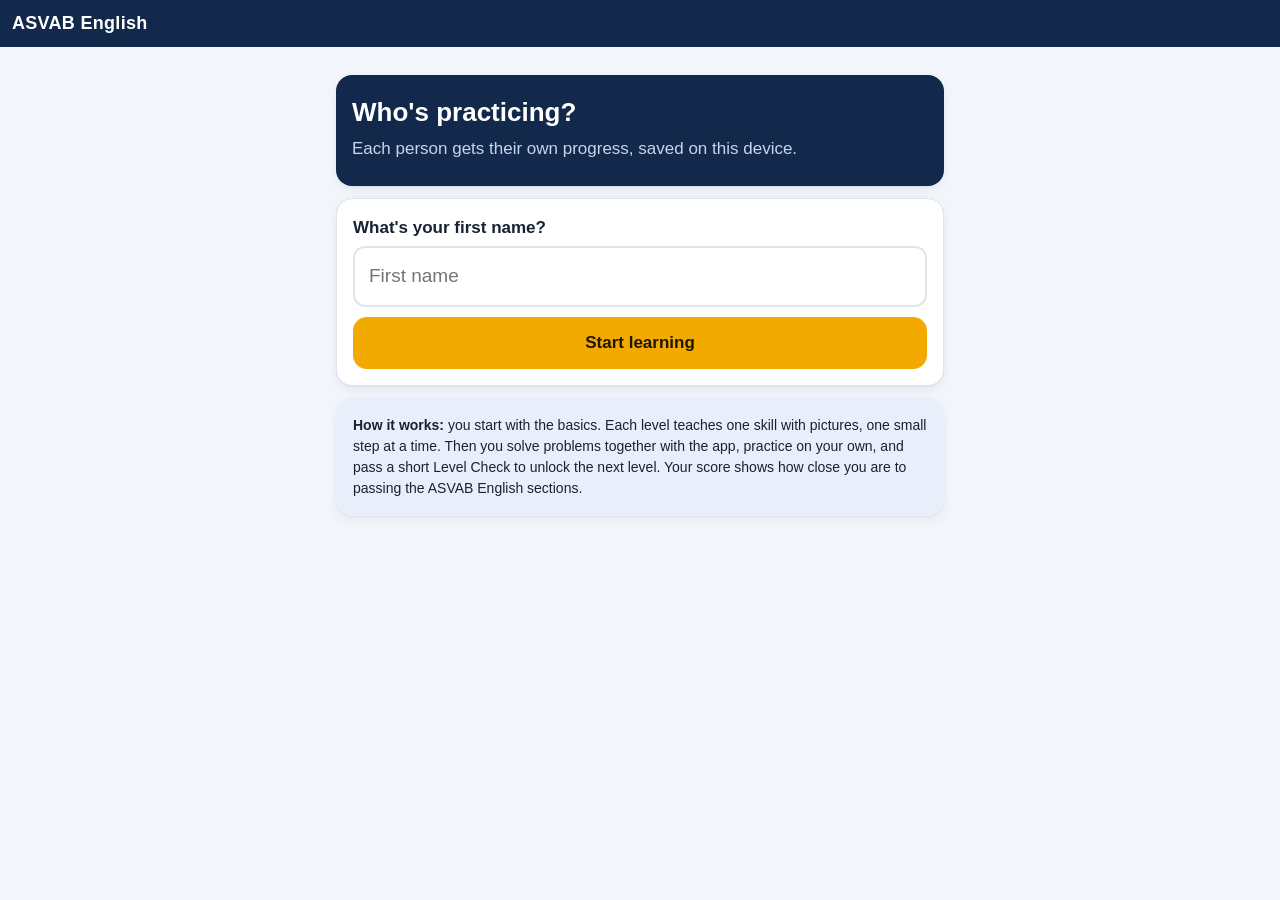
<file: english/index.html>
<!doctype html>
<html lang="en">
<head>
<meta charset="utf-8">
<meta name="viewport" content="width=device-width, initial-scale=1, viewport-fit=cover">
<title>ASVAB English</title>
<meta name="description" content="Learn ASVAB Word Knowledge and Paragraph Comprehension step by step. Works offline.">
<meta name="theme-color" content="#13294B">
<link rel="manifest" href="manifest.webmanifest">
<link rel="icon" href="icons/icon-192.png" type="image/png">
<link rel="apple-touch-icon" href="icons/apple-touch-icon.png">
<meta name="apple-mobile-web-app-capable" content="yes">
<meta name="mobile-web-app-capable" content="yes">
<meta name="apple-mobile-web-app-status-bar-style" content="black-translucent">
<meta name="apple-mobile-web-app-title" content="ASVAB English">
<link rel="stylesheet" href="styles.css">
</head>
<body>
<div id="app" aria-live="polite"><p class="loading">Loading…</p></div>
<noscript><p class="loading">ASVAB English needs JavaScript turned on.</p></noscript>
<script src="viz.js"></script>
<script src="data/words-t1.js"></script>
<script src="data/words-t2.js"></script>
<script src="data/words-t3.js"></script>
<script src="data/parts.js"></script>
<script src="data/pc1.js"></script>
<script src="data/pc2.js"></script>
<script src="data/pc3.js"></script>
<script src="levels.js"></script>
<script src="lessons/all.js"></script>
<script src="app.js"></script>
<script>
if ('serviceWorker' in navigator) {
  window.addEventListener('load', function () { navigator.serviceWorker.register('sw.js').catch(function () {}); });
}
</script>
</body>
</html>
</file>
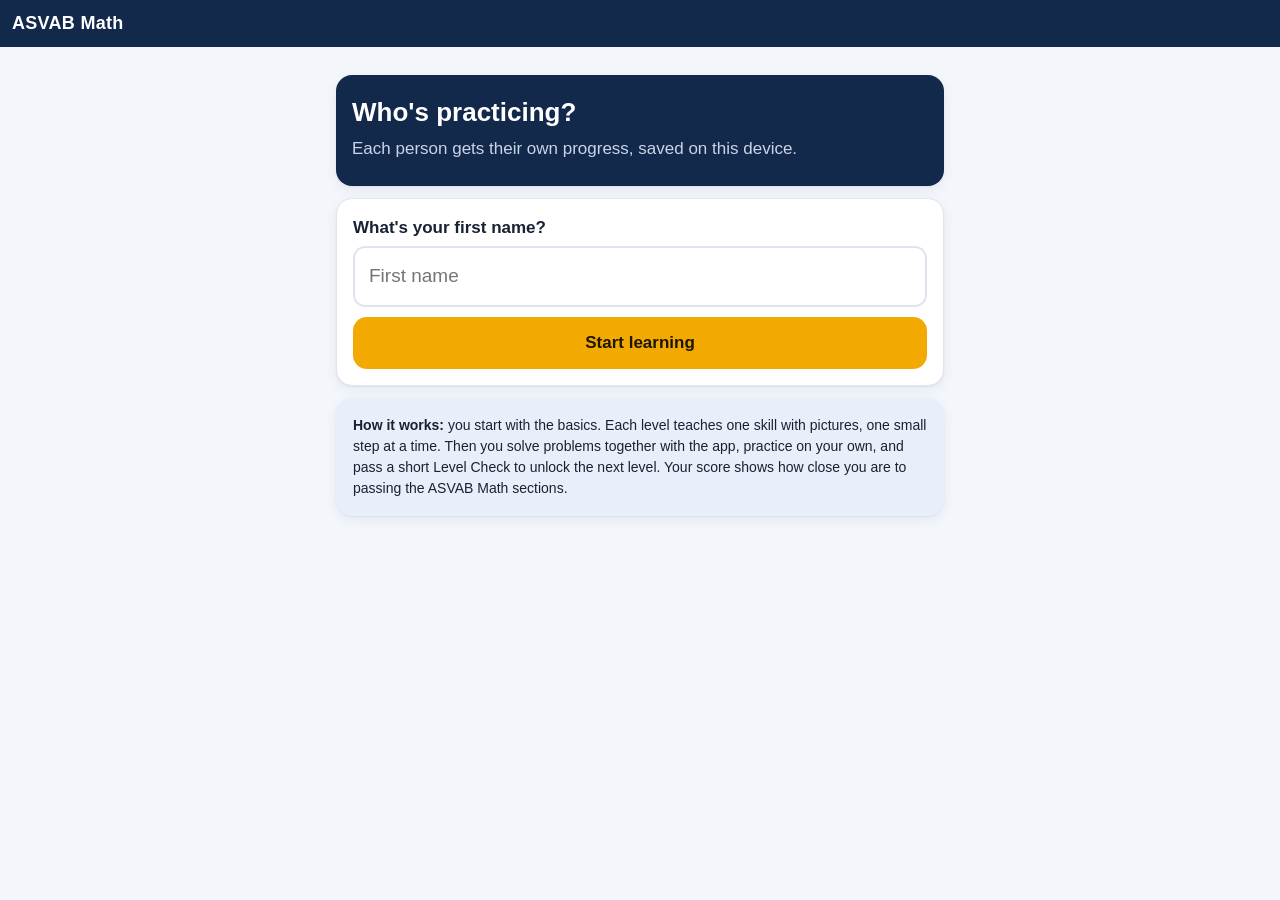
<file: math/index.html>
<!doctype html>
<html lang="en">
<head>
<meta charset="utf-8">
<meta name="viewport" content="width=device-width, initial-scale=1, viewport-fit=cover">
<title>ASVAB Math</title>
<meta name="description" content="Learn ASVAB math step by step with pictures, from the basics to test-ready. Works offline.">
<meta name="theme-color" content="#13294B">
<link rel="manifest" href="manifest.webmanifest">
<link rel="icon" href="icons/icon-192.png" type="image/png">
<link rel="apple-touch-icon" href="icons/apple-touch-icon.png">
<meta name="apple-mobile-web-app-capable" content="yes">
<meta name="mobile-web-app-capable" content="yes">
<meta name="apple-mobile-web-app-status-bar-style" content="black-translucent">
<meta name="apple-mobile-web-app-title" content="ASVAB Math">
<link rel="stylesheet" href="styles.css">
</head>
<body>
<div id="app" aria-live="polite"><p class="loading">Loading…</p></div>
<noscript><p class="loading">ASVAB Math needs JavaScript turned on.</p></noscript>
<script src="viz.js"></script>
<script src="levels.js"></script>
<script src="levels2.js"></script>
<script src="figs.js"></script>
<script src="lessons/u1.js"></script>
<script src="lessons/u2.js"></script>
<script src="lessons/u3.js"></script>
<script src="lessons/u4.js"></script>
<script src="lessons/u5.js"></script>
<script src="lessons/videos.js"></script>
<script src="app.js"></script>
<script>
if ('serviceWorker' in navigator) {
  window.addEventListener('load', function () { navigator.serviceWorker.register('sw.js').catch(function () {}); });
}
</script>
</body>
</html>
</file>
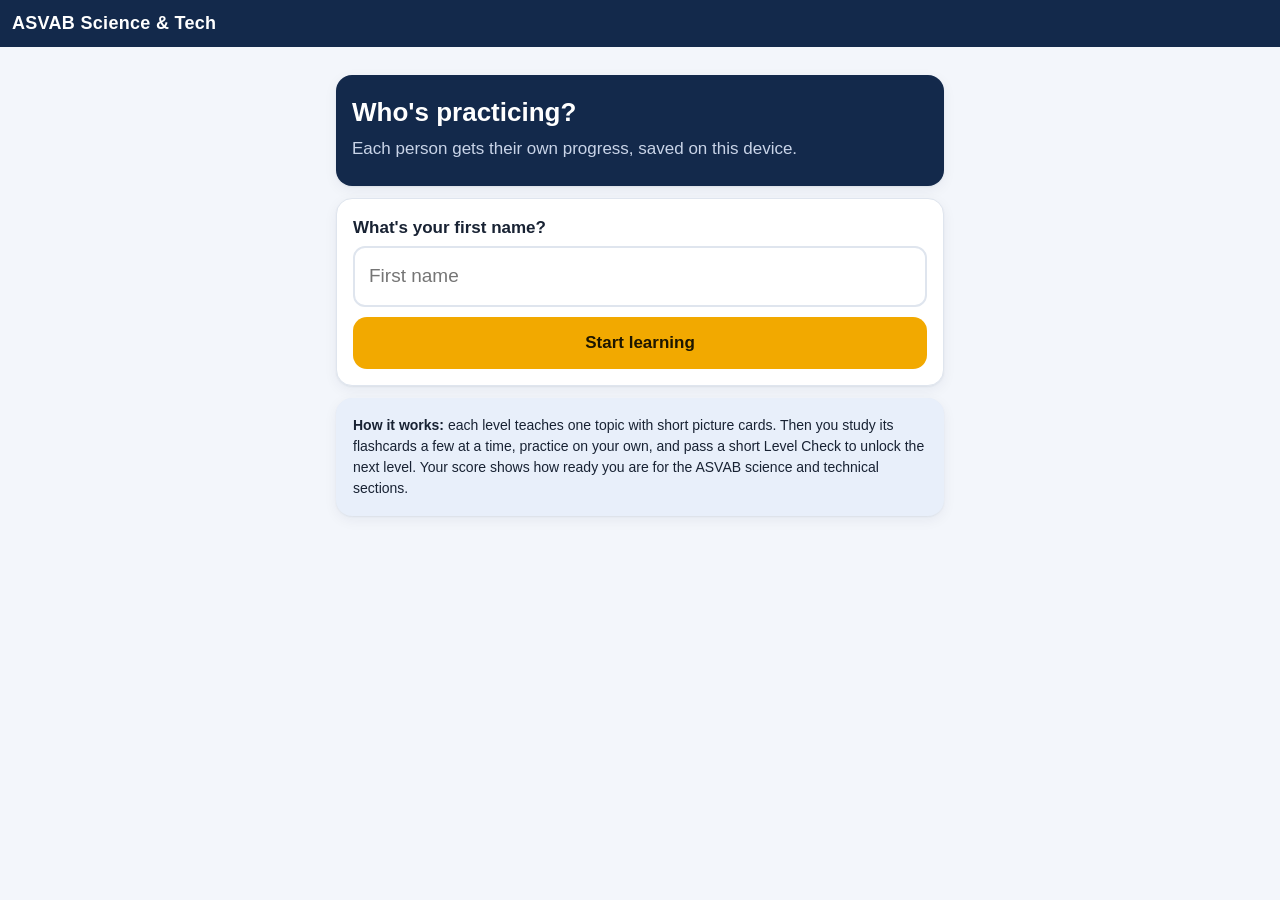
<file: science/index.html>
<!doctype html>
<html lang="en">
<head>
<meta charset="utf-8">
<meta name="viewport" content="width=device-width, initial-scale=1, viewport-fit=cover">
<title>ASVAB Science &amp; Tech</title>
<meta name="description" content="Learn ASVAB General Science, Electronics, Auto, Shop and Mechanical Comprehension step by step. Works offline.">
<meta name="theme-color" content="#13294B">
<link rel="manifest" href="manifest.webmanifest">
<link rel="icon" href="icons/icon-192.png" type="image/png">
<link rel="apple-touch-icon" href="icons/apple-touch-icon.png">
<meta name="apple-mobile-web-app-capable" content="yes">
<meta name="mobile-web-app-capable" content="yes">
<meta name="apple-mobile-web-app-status-bar-style" content="black-translucent">
<meta name="apple-mobile-web-app-title" content="ASVAB Tech">
<link rel="stylesheet" href="styles.css">
</head>
<body>
<div id="app" aria-live="polite"><p class="loading">Loading…</p></div>
<noscript><p class="loading">ASVAB Science &amp; Tech needs JavaScript turned on.</p></noscript>
<script src="viz.js"></script>
<script src="data/gs1.js"></script>
<script src="data/gs2.js"></script>
<script src="data/ei.js"></script>
<script src="data/ai.js"></script>
<script src="data/si.js"></script>
<script src="data/mc.js"></script>
<script src="levels.js"></script>
<script src="lessons/gs1.js"></script>
<script src="lessons/gs2.js"></script>
<script src="lessons/ei.js"></script>
<script src="lessons/ai.js"></script>
<script src="lessons/si.js"></script>
<script src="lessons/mc.js"></script>
<script src="app.js"></script>
<script>
if ('serviceWorker' in navigator) {
  window.addEventListener('load', function () { navigator.serviceWorker.register('sw.js').catch(function () {}); });
}
</script>
</body>
</html>
</file>
<file: english/styles.css>
:root {
  --navy: #13294B; --navy-2: #1F3C6B; --gold: #F2A900; --gold-soft: #FFF4D6;
  --bg: #F3F6FB; --card: #FFFFFF; --ink: #182233; --muted: #5A6578; --line: #DFE5EE;
  --ok: #157A4C; --ok-soft: #E3F5EC; --bad: #B3261E; --bad-soft: #FCE8E6; --info-soft: #E8EFFA;
  --radius: 16px; --shadow: 0 1px 2px rgba(19, 41, 75, .06), 0 4px 14px rgba(19, 41, 75, .06);
  color-scheme: light;
}
@media (prefers-color-scheme: dark) {
  :root {
    --bg: #0E1626; --card: #172238; --ink: #E8EDF6; --muted: #A5B0C4; --line: #2A3854;
    --ok: #4CC38A; --ok-soft: #14382A; --bad: #FF8A80; --bad-soft: #3D1B1B; --info-soft: #1D2C48; --gold-soft: #3A2F12;
    --shadow: none; color-scheme: dark;
  }
}
* { box-sizing: border-box; }
html { -webkit-text-size-adjust: 100%; }
body { margin: 0; background: var(--bg); color: var(--ink); font: 17px/1.5 -apple-system, BlinkMacSystemFont, "Segoe UI", Roboto, "Helvetica Neue", Arial, sans-serif; min-height: 100vh; }
button { font: inherit; color: inherit; }
.loading { text-align: center; padding: 40px 16px; color: var(--muted); }

/* header */
.top { position: sticky; top: 0; z-index: 10; display: flex; align-items: center; gap: 8px; padding: calc(10px + env(safe-area-inset-top)) 12px 10px; background: var(--navy); color: #fff; }
.top .brand { flex: 1; font-weight: 800; letter-spacing: .3px; font-size: 18px; }
.top .brand small { font-weight: 600; opacity: .75; font-size: 13px; margin-left: 6px; }
.hbtn { background: rgba(255, 255, 255, .12); border: 0; color: #fff; border-radius: 10px; min-width: 44px; height: 40px; padding: 0 12px; cursor: pointer; font-weight: 600; font-size: 15px; }
.hbtn:hover { background: rgba(255, 255, 255, .2); }
.offline { background: var(--gold); color: #1d1600; font-size: 12px; font-weight: 700; border-radius: 99px; padding: 3px 9px; }

main { max-width: 640px; margin: 0 auto; padding: 16px 16px calc(40px + env(safe-area-inset-bottom)); }
h1 { font-size: 26px; line-height: 1.2; margin: 6px 0 4px; }
h2 { font-size: 20px; margin: 26px 0 10px; }
h3 { font-size: 17px; margin: 0 0 6px; }
p { margin: 8px 0; }
.muted { color: var(--muted); }
.small { font-size: 14px; }
.card { background: var(--card); border: 1px solid var(--line); border-radius: var(--radius); padding: 16px; margin: 12px 0; box-shadow: var(--shadow); }
.card.hero { background: var(--navy); color: #fff; border: 0; }
.card.hero .muted { color: #C9D4E8; }
.card.gold { background: var(--gold-soft); border-color: transparent; }
.card.info { background: var(--info-soft); border-color: transparent; }
.row { display: flex; align-items: center; gap: 12px; }
.grow { flex: 1; min-width: 0; }

/* buttons */
.btn { display: inline-flex; align-items: center; justify-content: center; gap: 8px; min-height: 52px; padding: 12px 20px; border-radius: 14px; border: 0; background: var(--navy); color: #fff; font-weight: 700; font-size: 17px; cursor: pointer; text-decoration: none; width: 100%; margin-top: 10px; }
.btn.gold { background: var(--gold); color: #1d1600; }
.btn.ghost { background: transparent; color: var(--ink); border: 2px solid var(--line); }
.btn.ok { background: var(--ok); }
.btn:disabled { opacity: .45; cursor: not-allowed; }
.btn.sm { min-height: 42px; padding: 8px 14px; font-size: 15px; width: auto; margin-top: 6px; }
.btn:focus-visible, .choice:focus-visible, .lvl:focus-visible { outline: 3px solid var(--gold); outline-offset: 2px; }
.btnrow { display: flex; gap: 10px; flex-wrap: wrap; }
.btnrow .btn { flex: 1 1 160px; }

/* readiness ring */
.ring { --v: 0; width: 112px; height: 112px; border-radius: 50%; flex: none; display: grid; place-items: center;
  background: conic-gradient(var(--gold) calc(var(--v) * 1%), rgba(255, 255, 255, .18) 0); }
.ring.light { background: conic-gradient(var(--gold) calc(var(--v) * 1%), var(--line) 0); }
.ring > div { width: 86px; height: 86px; border-radius: 50%; background: var(--navy); display: grid; place-items: center; text-align: center; line-height: 1.05; color: #fff; }
.ring.light > div { background: var(--card); color: var(--ink); }
.ring b { font-size: 28px; }
.ring span { font-size: 11px; opacity: .8; display: block; }
.ring.big { width: 150px; height: 150px; } .ring.big > div { width: 118px; height: 118px; } .ring.big b { font-size: 38px; }
.bar { height: 12px; background: var(--line); border-radius: 99px; overflow: hidden; }
.bar > i { display: block; height: 100%; background: var(--gold); border-radius: 99px; }
.bar.ok > i { background: var(--ok); }
.pill { display: inline-block; font-size: 12px; font-weight: 700; border-radius: 99px; padding: 3px 10px; background: var(--info-soft); color: var(--ink); }
.pill.great, .pill.good { background: var(--ok-soft); color: var(--ok); }
.pill.ok { background: var(--gold-soft); color: #8A5A00; }
.pill.warn, .pill.low { background: var(--bad-soft); color: var(--bad); }
@media (prefers-color-scheme: dark) { .pill.ok { color: var(--gold); } }

/* level list */
.unit { margin-top: 22px; }
.unit-h { display: flex; align-items: baseline; justify-content: space-between; gap: 8px; }
.unit-h h2 { margin: 0 0 4px; }
.lvl { display: flex; align-items: center; gap: 12px; width: 100%; text-align: left; background: var(--card); border: 1px solid var(--line); border-radius: 14px; padding: 12px 14px; margin: 8px 0; cursor: pointer; min-height: 60px; }
.lvl:disabled { cursor: default; opacity: .55; }
.lvl .ic { width: 36px; height: 36px; border-radius: 50%; display: grid; place-items: center; font-weight: 800; flex: none; background: var(--line); color: var(--muted); font-size: 15px; }
.lvl.done .ic { background: var(--ok); color: #fff; }
.lvl.cur { border: 2px solid var(--gold); }
.lvl.cur .ic { background: var(--gold); color: #1d1600; }
.lvl .t { font-weight: 700; }
.lvl .s { font-size: 13px; color: var(--muted); }

/* steps on the level page */
.stepcard { display: flex; gap: 12px; align-items: flex-start; }
.stepnum { width: 34px; height: 34px; border-radius: 50%; background: var(--line); display: grid; place-items: center; font-weight: 800; flex: none; }
.stepcard.done .stepnum { background: var(--ok); color: #fff; }
.stepcard.now .stepnum { background: var(--gold); color: #1d1600; }

/* questions */
.qtext { font-size: 21px; line-height: 1.5; font-weight: 600; margin: 4px 0 12px; }
.choices { display: grid; gap: 10px; }
.choice { display: flex; align-items: center; gap: 12px; width: 100%; text-align: left; min-height: 58px; padding: 10px 14px; border-radius: 14px; border: 2px solid var(--line); background: var(--card); cursor: pointer; font-size: 19px; }
.choice .L { width: 32px; height: 32px; border-radius: 9px; background: var(--info-soft); display: grid; place-items: center; font-weight: 800; font-size: 15px; flex: none; }
.choice.sel { border-color: var(--navy-2); background: var(--info-soft); }
.choice.right { border-color: var(--ok); background: var(--ok-soft); }
.choice.wrong { border-color: var(--bad); background: var(--bad-soft); }
.choice:disabled { cursor: default; }
@media (prefers-color-scheme: dark) { .choice.sel { border-color: #7FA6E8; } }
.fb { border-radius: 14px; padding: 12px 14px; margin-top: 12px; font-weight: 700; }
.fb.ok { background: var(--ok-soft); color: var(--ok); }
.fb.bad { background: var(--bad-soft); color: var(--bad); }
ol.steps { padding-left: 0; margin: 8px 0 0; list-style: none; counter-reset: s; }
ol.steps li { counter-increment: s; position: relative; padding: 10px 12px 10px 46px; margin: 8px 0; background: var(--card); border: 1px solid var(--line); border-radius: 12px; }
ol.steps li::before { content: counter(s); position: absolute; left: 10px; top: 9px; width: 26px; height: 26px; border-radius: 50%; background: var(--navy); color: #fff; display: grid; place-items: center; font-weight: 800; font-size: 13px; }
ol.steps li.new { animation: pop .35s ease; border-color: var(--gold); }
@keyframes pop { from { opacity: 0; transform: translateY(6px); } to { opacity: 1; transform: none; } }
@media (prefers-reduced-motion: reduce) { ol.steps li.new { animation: none; } }
ul.rules { margin: 6px 0 0; padding-left: 20px; } ul.rules li { margin: 6px 0; }
.progress { display: flex; justify-content: space-between; font-size: 14px; color: var(--muted); margin-bottom: 6px; font-weight: 600; }
.timer { font-variant-numeric: tabular-nums; font-weight: 800; }
.timer.low { color: var(--bad); }
.dots { display: flex; gap: 6px; flex-wrap: wrap; margin: 8px 0; }
.dots i { width: 14px; height: 14px; border-radius: 50%; background: var(--line); }
.dots i.on { background: var(--ok); }
details.rev { border: 1px solid var(--line); border-radius: 12px; padding: 10px 12px; margin: 8px 0; background: var(--card); }
details.rev summary { cursor: pointer; font-weight: 600; }
.big { font-size: 44px; font-weight: 800; line-height: 1.1; }
.center { text-align: center; }
input[type=text] { width: 100%; font: inherit; font-size: 19px; padding: 14px; border-radius: 12px; border: 2px solid var(--line); background: var(--card); color: var(--ink); }
input[type=text]:focus { outline: none; border-color: var(--gold); }
table.hist { width: 100%; border-collapse: collapse; font-size: 15px; } table.hist td, table.hist th { padding: 8px 6px; border-bottom: 1px solid var(--line); text-align: left; }
.toast { position: fixed; left: 50%; bottom: calc(20px + env(safe-area-inset-bottom)); transform: translateX(-50%); background: var(--ink); color: var(--bg); padding: 10px 16px; border-radius: 12px; font-weight: 600; z-index: 50; max-width: 90vw; pointer-events: none; /* a tap on a button under the message must still reach the button */ }

/* math */
.fr { display: inline-flex; flex-direction: column; vertical-align: middle; text-align: center; font-size: .86em; line-height: 1.12; margin: 0 2px; }
.fr .fn { border-bottom: 1.5px solid currentColor; padding: 0 3px; }
.fr .fd { padding: 0 3px; }
sup { font-size: .68em; line-height: 0; }

/* English: passages, sentences and word lists */
.kicker { display: block; font-size: 12px; font-weight: 800; letter-spacing: .08em; text-transform: uppercase; color: var(--muted); margin-bottom: 6px; }
.qtext .passage { font-weight: 400; font-size: 17px; line-height: 1.65; background: var(--bg); border: 1px solid var(--line); border-radius: 12px; padding: 12px 14px; margin: 6px 0 12px; }
.passage p { margin: 0 0 10px; } .passage p:last-child { margin: 0; }
.qtext .sent { display: block; font-weight: 400; font-size: 18px; line-height: 1.55; background: var(--bg); border-left: 4px solid var(--gold); padding: 10px 12px; border-radius: 8px; margin: 4px 0 10px; }
.qline { display: block; }
.qtext:has(.passage) + .choices .choice { font-size: 16px; line-height: 1.4; }
mark { background: var(--gold-soft); color: inherit; padding: 0 2px; border-radius: 3px; font-weight: 700; }
.wordlist .wd { padding: 10px 0; border-bottom: 1px solid var(--line); }
.wordlist .wd:last-child { border-bottom: 0; }
.wd .pos { font-size: 12px; color: var(--muted); font-style: italic; }
.wd .ex { font-size: 15px; color: var(--muted); margin-top: 2px; }

/* ---------- pictures (viz.js) ---------- */
.viz { display: block; width: 100%; height: auto; margin: 8px auto; color: var(--ink); font-family: inherit; }
.figure { margin: 10px 0; text-align: center; overflow-x: auto; }
.stack { display: inline-block; font: 700 30px/1.25 ui-monospace, SFMono-Regular, Menlo, Consolas, monospace; margin: 6px auto; text-align: right; }
.stack .r { display: flex; justify-content: flex-end; }
.stack .c { width: 1.05em; text-align: center; }
.stack .c.op { width: 1.2em; color: var(--muted); }
.stack .c.hi { background: var(--gold-soft); border-radius: 6px; }
.stack .mk { font-size: 16px; line-height: 1.1; color: var(--bad); min-height: 18px; }
.stack .mk .c { width: 1.97em; }
.stack .mk .c.op { width: 2.25em; }
.stack s { text-decoration: line-through; text-decoration-color: var(--bad); text-decoration-thickness: 2px; color: var(--muted); }
.stack .ln { border-top: 3px solid currentColor; margin: 3px 0 2px; }
.stack .res { color: var(--ok); }
.stack .pp { color: var(--muted); }
pre.ldiv { display: inline-block; text-align: left; font: 700 24px/1.2 ui-monospace, SFMono-Regular, Menlo, Consolas, monospace; margin: 6px auto; }
table.pv, table.vt { border-collapse: collapse; margin: 8px auto; font-size: 15px; }
table.pv th, table.vt th { font-size: 12px; font-weight: 700; color: var(--muted); padding: 4px 8px; border: 1px solid var(--line); background: var(--info-soft); }
table.pv td { font: 700 28px ui-monospace, Menlo, Consolas, monospace; text-align: center; padding: 4px 10px; border: 1px solid var(--line); }
table.vt td { padding: 6px 10px; border: 1px solid var(--line); text-align: center; }
table.eqs { margin: 8px auto; border-collapse: collapse; }
table.eqs td.m { font-size: 21px; font-weight: 700; padding: 5px 12px 5px 0; text-align: right; white-space: nowrap; }
table.eqs td.n { font-size: 14px; color: var(--muted); text-align: left; padding: 5px 0; }
table.eqs.l1 td.m { font-size: 18px; padding-right: 10px; } table.eqs.l2 td.m { font-size: 15.5px; padding-right: 8px; } table.eqs.l1 td.n, table.eqs.l2 td.n { font-size: 12.5px; line-height: 1.25; }

/* ---------- version 2: lessons, guided steps, flashcards ---------- */
.link { background: none; border: 0; padding: 0; color: inherit; font: inherit; font-weight: 700; text-decoration: underline; cursor: pointer; }
.say { flex: none; border: 2px solid var(--line); background: var(--card); color: var(--ink); border-radius: 99px; padding: 6px 12px; font-size: 14px; font-weight: 700; cursor: pointer; }
.lcard h2 { font-size: 22px; line-height: 1.25; }
.lcard .lsay { font-size: 19px; line-height: 1.55; margin: 10px 0 0; }
.lcard.tip { background: var(--gold-soft); border-color: var(--gold); }
.lcard .figure, .ask .figure { margin: 12px 0 4px; }
.card.ask { border: 2px solid var(--navy-2); }
.card.ask .qtext { font-size: 19px; }
.card.vid video { width: 100%; border-radius: 12px; background: #000; display: block; aspect-ratio: 1 / 1; }
.figure { overflow-x: auto; text-align: center; }
.figure .passage, .figure .sent { text-align: left; font-weight: 400; font-size: 17px; line-height: 1.6; background: var(--bg); border: 1px solid var(--line); border-radius: 12px; padding: 12px 14px; margin: 6px 0; display: block; }
.figure .sent { border-left: 4px solid var(--gold); }
.figure table { margin-left: auto; margin-right: auto; text-align: left; }
.numbox { display: inline-block; min-width: 58px; padding: 2px 10px; margin: 0 3px; border: 2px solid var(--gold); border-radius: 10px; background: var(--card); font-weight: 800; font-size: 1.1em; text-align: center; }
.numbox.empty { color: var(--muted); border-style: dashed; }
.keys { display: grid; grid-template-columns: repeat(3, 1fr); gap: 8px; margin: 12px auto 0; max-width: 340px; }
.key { min-height: 52px; border-radius: 12px; border: 1px solid var(--line); background: var(--card); color: var(--ink); font-size: 22px; font-weight: 700; cursor: pointer; }
.key:active { background: var(--info-soft); }
.key.wide { grid-column: span 1; font-size: 17px; }
.key.go { grid-column: span 2; background: var(--gold); color: #1d1600; border-color: transparent; }
ol.steps li.okstep { border-color: var(--ok); background: var(--ok-soft); }
ol.steps li.okstep::before { background: var(--ok); content: "✓"; }
ol.steps li.cur { border: 2px solid var(--gold); font-size: 19px; }
.flash { display: flex; flex-direction: column; align-items: center; justify-content: center; gap: 8px; width: 100%; min-height: 250px; margin: 12px 0; padding: 22px 18px; border-radius: 20px; border: 2px solid var(--line); background: var(--card); color: var(--ink); box-shadow: var(--shadow); font: inherit; text-align: center; cursor: pointer; }
.flash.flipped { border-color: var(--gold); cursor: default; }
.flash .fw { font-size: 34px; font-weight: 800; line-height: 1.15; }
.flash .fs { font-size: 14px; color: var(--muted); font-style: italic; }
.flash .fb2 { font-size: 22px; font-weight: 700; color: var(--ok); margin-top: 6px; }
.flash .fx { font-size: 16px; color: var(--muted); line-height: 1.5; }
.flash .fhint { font-size: 15px; color: var(--muted); margin-top: 14px; }
mark { background: var(--gold-soft); color: inherit; padding: 0 3px; border-radius: 4px; font-weight: 700; }
.vcap { text-align: center; font-size: 13px; font-weight: 600; color: var(--muted); margin-top: 2px; }
</file>
<file: math/styles.css>
:root {
  --navy: #13294B; --navy-2: #1F3C6B; --gold: #F2A900; --gold-soft: #FFF4D6;
  --bg: #F3F6FB; --card: #FFFFFF; --ink: #182233; --muted: #5A6578; --line: #DFE5EE;
  --ok: #157A4C; --ok-soft: #E3F5EC; --bad: #B3261E; --bad-soft: #FCE8E6; --info-soft: #E8EFFA;
  --radius: 16px; --shadow: 0 1px 2px rgba(19, 41, 75, .06), 0 4px 14px rgba(19, 41, 75, .06);
  color-scheme: light;
}
@media (prefers-color-scheme: dark) {
  :root {
    --bg: #0E1626; --card: #172238; --ink: #E8EDF6; --muted: #A5B0C4; --line: #2A3854;
    --ok: #4CC38A; --ok-soft: #14382A; --bad: #FF8A80; --bad-soft: #3D1B1B; --info-soft: #1D2C48; --gold-soft: #3A2F12;
    --shadow: none; color-scheme: dark;
  }
}
* { box-sizing: border-box; }
html { -webkit-text-size-adjust: 100%; }
body { margin: 0; background: var(--bg); color: var(--ink); font: 17px/1.5 -apple-system, BlinkMacSystemFont, "Segoe UI", Roboto, "Helvetica Neue", Arial, sans-serif; min-height: 100vh; }
button { font: inherit; color: inherit; }
.loading { text-align: center; padding: 40px 16px; color: var(--muted); }

/* header */
.top { position: sticky; top: 0; z-index: 10; display: flex; align-items: center; gap: 8px; padding: calc(10px + env(safe-area-inset-top)) 12px 10px; background: var(--navy); color: #fff; }
.top .brand { flex: 1; font-weight: 800; letter-spacing: .3px; font-size: 18px; }
.top .brand small { font-weight: 600; opacity: .75; font-size: 13px; margin-left: 6px; }
.hbtn { background: rgba(255, 255, 255, .12); border: 0; color: #fff; border-radius: 10px; min-width: 44px; height: 40px; padding: 0 12px; cursor: pointer; font-weight: 600; font-size: 15px; }
.hbtn:hover { background: rgba(255, 255, 255, .2); }
.offline { background: var(--gold); color: #1d1600; font-size: 12px; font-weight: 700; border-radius: 99px; padding: 3px 9px; }

main { max-width: 640px; margin: 0 auto; padding: 16px 16px calc(40px + env(safe-area-inset-bottom)); }
h1 { font-size: 26px; line-height: 1.2; margin: 6px 0 4px; }
h2 { font-size: 20px; margin: 26px 0 10px; }
h3 { font-size: 17px; margin: 0 0 6px; }
p { margin: 8px 0; }
.muted { color: var(--muted); }
.small { font-size: 14px; }
.card { background: var(--card); border: 1px solid var(--line); border-radius: var(--radius); padding: 16px; margin: 12px 0; box-shadow: var(--shadow); }
.card.hero { background: var(--navy); color: #fff; border: 0; }
.card.hero .muted { color: #C9D4E8; }
.card.gold { background: var(--gold-soft); border-color: transparent; }
.card.info { background: var(--info-soft); border-color: transparent; }
.row { display: flex; align-items: center; gap: 12px; }
.grow { flex: 1; min-width: 0; }

/* buttons */
.btn { display: inline-flex; align-items: center; justify-content: center; gap: 8px; min-height: 52px; padding: 12px 20px; border-radius: 14px; border: 0; background: var(--navy); color: #fff; font-weight: 700; font-size: 17px; cursor: pointer; text-decoration: none; width: 100%; margin-top: 10px; }
.btn.gold { background: var(--gold); color: #1d1600; }
.btn.ghost { background: transparent; color: var(--ink); border: 2px solid var(--line); }
.btn.ok { background: var(--ok); }
.btn:disabled { opacity: .45; cursor: not-allowed; }
.btn.sm { min-height: 42px; padding: 8px 14px; font-size: 15px; width: auto; margin-top: 6px; }
.btn:focus-visible, .choice:focus-visible, .lvl:focus-visible { outline: 3px solid var(--gold); outline-offset: 2px; }
.btnrow { display: flex; gap: 10px; flex-wrap: wrap; }
.btnrow .btn { flex: 1 1 160px; }

/* readiness ring */
.ring { --v: 0; width: 112px; height: 112px; border-radius: 50%; flex: none; display: grid; place-items: center;
  background: conic-gradient(var(--gold) calc(var(--v) * 1%), rgba(255, 255, 255, .18) 0); }
.ring.light { background: conic-gradient(var(--gold) calc(var(--v) * 1%), var(--line) 0); }
.ring > div { width: 86px; height: 86px; border-radius: 50%; background: var(--navy); display: grid; place-items: center; text-align: center; line-height: 1.05; color: #fff; }
.ring.light > div { background: var(--card); color: var(--ink); }
.ring b { font-size: 28px; }
.ring span { font-size: 11px; opacity: .8; display: block; }
.ring.big { width: 150px; height: 150px; } .ring.big > div { width: 118px; height: 118px; } .ring.big b { font-size: 38px; }
.bar { height: 12px; background: var(--line); border-radius: 99px; overflow: hidden; }
.bar > i { display: block; height: 100%; background: var(--gold); border-radius: 99px; }
.bar.ok > i { background: var(--ok); }
.pill { display: inline-block; font-size: 12px; font-weight: 700; border-radius: 99px; padding: 3px 10px; background: var(--info-soft); color: var(--ink); }
.pill.great, .pill.good { background: var(--ok-soft); color: var(--ok); }
.pill.ok { background: var(--gold-soft); color: #8A5A00; }
.pill.warn, .pill.low { background: var(--bad-soft); color: var(--bad); }
@media (prefers-color-scheme: dark) { .pill.ok { color: var(--gold); } }

/* level list */
.unit { margin-top: 22px; }
.unit-h { display: flex; align-items: baseline; justify-content: space-between; gap: 8px; }
.unit-h h2 { margin: 0 0 4px; }
.lvl { display: flex; align-items: center; gap: 12px; width: 100%; text-align: left; background: var(--card); border: 1px solid var(--line); border-radius: 14px; padding: 12px 14px; margin: 8px 0; cursor: pointer; min-height: 60px; }
.lvl:disabled { cursor: default; opacity: .55; }
.lvl .ic { width: 36px; height: 36px; border-radius: 50%; display: grid; place-items: center; font-weight: 800; flex: none; background: var(--line); color: var(--muted); font-size: 15px; }
.lvl.done .ic { background: var(--ok); color: #fff; }
.lvl.cur { border: 2px solid var(--gold); }
.lvl.cur .ic { background: var(--gold); color: #1d1600; }
.lvl .t { font-weight: 700; }
.lvl .s { font-size: 13px; color: var(--muted); }

/* steps on the level page */
.stepcard { display: flex; gap: 12px; align-items: flex-start; }
.stepnum { width: 34px; height: 34px; border-radius: 50%; background: var(--line); display: grid; place-items: center; font-weight: 800; flex: none; }
.stepcard.done .stepnum { background: var(--ok); color: #fff; }
.stepcard.now .stepnum { background: var(--gold); color: #1d1600; }

/* questions */
.qtext { font-size: 21px; line-height: 1.5; font-weight: 600; margin: 4px 0 12px; }
.choices { display: grid; gap: 10px; }
.choice { display: flex; align-items: center; gap: 12px; width: 100%; text-align: left; min-height: 58px; padding: 10px 14px; border-radius: 14px; border: 2px solid var(--line); background: var(--card); cursor: pointer; font-size: 19px; }
.choice .L { width: 32px; height: 32px; border-radius: 9px; background: var(--info-soft); display: grid; place-items: center; font-weight: 800; font-size: 15px; flex: none; }
.choice.sel { border-color: var(--navy-2); background: var(--info-soft); }
.choice.right { border-color: var(--ok); background: var(--ok-soft); }
.choice.wrong { border-color: var(--bad); background: var(--bad-soft); }
.choice:disabled { cursor: default; }
@media (prefers-color-scheme: dark) { .choice.sel { border-color: #7FA6E8; } }
.fb { border-radius: 14px; padding: 12px 14px; margin-top: 12px; font-weight: 700; }
.fb.ok { background: var(--ok-soft); color: var(--ok); }
.fb.bad { background: var(--bad-soft); color: var(--bad); }
ol.steps { padding-left: 0; margin: 8px 0 0; list-style: none; counter-reset: s; }
ol.steps li { counter-increment: s; position: relative; padding: 10px 12px 10px 46px; margin: 8px 0; background: var(--card); border: 1px solid var(--line); border-radius: 12px; }
ol.steps li::before { content: counter(s); position: absolute; left: 10px; top: 9px; width: 26px; height: 26px; border-radius: 50%; background: var(--navy); color: #fff; display: grid; place-items: center; font-weight: 800; font-size: 13px; }
ol.steps li.new { animation: pop .35s ease; border-color: var(--gold); }
@keyframes pop { from { opacity: 0; transform: translateY(6px); } to { opacity: 1; transform: none; } }
@media (prefers-reduced-motion: reduce) { ol.steps li.new { animation: none; } }
ul.rules { margin: 6px 0 0; padding-left: 20px; } ul.rules li { margin: 6px 0; }
.progress { display: flex; justify-content: space-between; font-size: 14px; color: var(--muted); margin-bottom: 6px; font-weight: 600; }
.timer { font-variant-numeric: tabular-nums; font-weight: 800; }
.timer.low { color: var(--bad); }
.dots { display: flex; gap: 6px; flex-wrap: wrap; margin: 8px 0; }
.dots i { width: 14px; height: 14px; border-radius: 50%; background: var(--line); }
.dots i.on { background: var(--ok); }
details.rev { border: 1px solid var(--line); border-radius: 12px; padding: 10px 12px; margin: 8px 0; background: var(--card); }
details.rev summary { cursor: pointer; font-weight: 600; }
.big { font-size: 44px; font-weight: 800; line-height: 1.1; }
.center { text-align: center; }
input[type=text] { width: 100%; font: inherit; font-size: 19px; padding: 14px; border-radius: 12px; border: 2px solid var(--line); background: var(--card); color: var(--ink); }
input[type=text]:focus { outline: none; border-color: var(--gold); }
table.hist { width: 100%; border-collapse: collapse; font-size: 15px; } table.hist td, table.hist th { padding: 8px 6px; border-bottom: 1px solid var(--line); text-align: left; }
.toast { position: fixed; left: 50%; bottom: calc(20px + env(safe-area-inset-bottom)); transform: translateX(-50%); background: var(--ink); color: var(--bg); padding: 10px 16px; border-radius: 12px; font-weight: 600; z-index: 50; max-width: 90vw; pointer-events: none; /* a tap on a button under the message must still reach the button */ }

/* math */
.fr { display: inline-flex; flex-direction: column; vertical-align: middle; text-align: center; font-size: .86em; line-height: 1.12; margin: 0 2px; }
.fr .fn { border-bottom: 1.5px solid currentColor; padding: 0 3px; }
.fr .fd { padding: 0 3px; }
sup { font-size: .68em; line-height: 0; }

/* English: passages, sentences and word lists */
.kicker { display: block; font-size: 12px; font-weight: 800; letter-spacing: .08em; text-transform: uppercase; color: var(--muted); margin-bottom: 6px; }
.qtext .passage { font-weight: 400; font-size: 17px; line-height: 1.65; background: var(--bg); border: 1px solid var(--line); border-radius: 12px; padding: 12px 14px; margin: 6px 0 12px; }
.passage p { margin: 0 0 10px; } .passage p:last-child { margin: 0; }
.qtext .sent { display: block; font-weight: 400; font-size: 18px; line-height: 1.55; background: var(--bg); border-left: 4px solid var(--gold); padding: 10px 12px; border-radius: 8px; margin: 4px 0 10px; }
.qline { display: block; }
.qtext:has(.passage) + .choices .choice { font-size: 16px; line-height: 1.4; }
mark { background: var(--gold-soft); color: inherit; padding: 0 2px; border-radius: 3px; font-weight: 700; }
.wordlist .wd { padding: 10px 0; border-bottom: 1px solid var(--line); }
.wordlist .wd:last-child { border-bottom: 0; }
.wd .pos { font-size: 12px; color: var(--muted); font-style: italic; }
.wd .ex { font-size: 15px; color: var(--muted); margin-top: 2px; }

/* ---------- pictures (viz.js) ---------- */
.viz { display: block; width: 100%; height: auto; margin: 8px auto; color: var(--ink); font-family: inherit; }
.figure { margin: 10px 0; text-align: center; overflow-x: auto; }
.stack { display: inline-block; font: 700 30px/1.25 ui-monospace, SFMono-Regular, Menlo, Consolas, monospace; margin: 6px auto; text-align: right; }
.stack .r { display: flex; justify-content: flex-end; }
.stack .c { width: 1.05em; text-align: center; }
.stack .c.op { width: 1.2em; color: var(--muted); }
.stack .c.hi { background: var(--gold-soft); border-radius: 6px; }
.stack .mk { font-size: 16px; line-height: 1.1; color: var(--bad); min-height: 18px; }
.stack .mk .c { width: 1.97em; }
.stack .mk .c.op { width: 2.25em; }
.stack s { text-decoration: line-through; text-decoration-color: var(--bad); text-decoration-thickness: 2px; color: var(--muted); }
.stack .ln { border-top: 3px solid currentColor; margin: 3px 0 2px; }
.stack .res { color: var(--ok); }
.stack .pp { color: var(--muted); }
pre.ldiv { display: inline-block; text-align: left; font: 700 24px/1.2 ui-monospace, SFMono-Regular, Menlo, Consolas, monospace; margin: 6px auto; }
table.pv, table.vt { border-collapse: collapse; margin: 8px auto; font-size: 15px; }
table.pv th, table.vt th { font-size: 12px; font-weight: 700; color: var(--muted); padding: 4px 8px; border: 1px solid var(--line); background: var(--info-soft); }
table.pv td { font: 700 28px ui-monospace, Menlo, Consolas, monospace; text-align: center; padding: 4px 10px; border: 1px solid var(--line); }
table.vt td { padding: 6px 10px; border: 1px solid var(--line); text-align: center; }
table.eqs { margin: 8px auto; border-collapse: collapse; }
table.eqs td.m { font-size: 21px; font-weight: 700; padding: 5px 12px 5px 0; text-align: right; white-space: nowrap; }
table.eqs td.n { font-size: 14px; color: var(--muted); text-align: left; padding: 5px 0; }
table.eqs.l1 td.m { font-size: 18px; padding-right: 10px; } table.eqs.l2 td.m { font-size: 15.5px; padding-right: 8px; } table.eqs.l1 td.n, table.eqs.l2 td.n { font-size: 12.5px; line-height: 1.25; }

/* ---------- version 2: lessons, guided steps, flashcards ---------- */
.link { background: none; border: 0; padding: 0; color: inherit; font: inherit; font-weight: 700; text-decoration: underline; cursor: pointer; }
.say { flex: none; border: 2px solid var(--line); background: var(--card); color: var(--ink); border-radius: 99px; padding: 6px 12px; font-size: 14px; font-weight: 700; cursor: pointer; }
.lcard h2 { font-size: 22px; line-height: 1.25; }
.lcard .lsay { font-size: 19px; line-height: 1.55; margin: 10px 0 0; }
.lcard.tip { background: var(--gold-soft); border-color: var(--gold); }
.lcard .figure, .ask .figure { margin: 12px 0 4px; }
.card.ask { border: 2px solid var(--navy-2); }
.card.ask .qtext { font-size: 19px; }
.card.vid video { width: 100%; border-radius: 12px; background: #000; display: block; aspect-ratio: 1 / 1; }
.figure { overflow-x: auto; text-align: center; }
.figure .passage, .figure .sent { text-align: left; font-weight: 400; font-size: 17px; line-height: 1.6; background: var(--bg); border: 1px solid var(--line); border-radius: 12px; padding: 12px 14px; margin: 6px 0; display: block; }
.figure .sent { border-left: 4px solid var(--gold); }
.figure table { margin-left: auto; margin-right: auto; text-align: left; }
.numbox { display: inline-block; min-width: 58px; padding: 2px 10px; margin: 0 3px; border: 2px solid var(--gold); border-radius: 10px; background: var(--card); font-weight: 800; font-size: 1.1em; text-align: center; }
.numbox.empty { color: var(--muted); border-style: dashed; }
.keys { display: grid; grid-template-columns: repeat(3, 1fr); gap: 8px; margin: 12px auto 0; max-width: 340px; }
.key { min-height: 52px; border-radius: 12px; border: 1px solid var(--line); background: var(--card); color: var(--ink); font-size: 22px; font-weight: 700; cursor: pointer; }
.key:active { background: var(--info-soft); }
.key.wide { grid-column: span 1; font-size: 17px; }
.key.go { grid-column: span 2; background: var(--gold); color: #1d1600; border-color: transparent; }
ol.steps li.okstep { border-color: var(--ok); background: var(--ok-soft); }
ol.steps li.okstep::before { background: var(--ok); content: "✓"; }
ol.steps li.cur { border: 2px solid var(--gold); font-size: 19px; }
.flash { display: flex; flex-direction: column; align-items: center; justify-content: center; gap: 8px; width: 100%; min-height: 250px; margin: 12px 0; padding: 22px 18px; border-radius: 20px; border: 2px solid var(--line); background: var(--card); color: var(--ink); box-shadow: var(--shadow); font: inherit; text-align: center; cursor: pointer; }
.flash.flipped { border-color: var(--gold); cursor: default; }
.flash .fw { font-size: 34px; font-weight: 800; line-height: 1.15; }
.flash .fs { font-size: 14px; color: var(--muted); font-style: italic; }
.flash .fb2 { font-size: 22px; font-weight: 700; color: var(--ok); margin-top: 6px; }
.flash .fx { font-size: 16px; color: var(--muted); line-height: 1.5; }
.flash .fhint { font-size: 15px; color: var(--muted); margin-top: 14px; }
mark { background: var(--gold-soft); color: inherit; padding: 0 3px; border-radius: 4px; font-weight: 700; }
.vcap { text-align: center; font-size: 13px; font-weight: 600; color: var(--muted); margin-top: 2px; }
</file>
<file: science/styles.css>
:root {
  --navy: #13294B; --navy-2: #1F3C6B; --gold: #F2A900; --gold-soft: #FFF4D6;
  --bg: #F3F6FB; --card: #FFFFFF; --ink: #182233; --muted: #5A6578; --line: #DFE5EE;
  --ok: #157A4C; --ok-soft: #E3F5EC; --bad: #B3261E; --bad-soft: #FCE8E6; --info-soft: #E8EFFA;
  --radius: 16px; --shadow: 0 1px 2px rgba(19, 41, 75, .06), 0 4px 14px rgba(19, 41, 75, .06);
  color-scheme: light;
}
@media (prefers-color-scheme: dark) {
  :root {
    --bg: #0E1626; --card: #172238; --ink: #E8EDF6; --muted: #A5B0C4; --line: #2A3854;
    --ok: #4CC38A; --ok-soft: #14382A; --bad: #FF8A80; --bad-soft: #3D1B1B; --info-soft: #1D2C48; --gold-soft: #3A2F12;
    --shadow: none; color-scheme: dark;
  }
}
* { box-sizing: border-box; }
html { -webkit-text-size-adjust: 100%; }
body { margin: 0; background: var(--bg); color: var(--ink); font: 17px/1.5 -apple-system, BlinkMacSystemFont, "Segoe UI", Roboto, "Helvetica Neue", Arial, sans-serif; min-height: 100vh; }
button { font: inherit; color: inherit; }
.loading { text-align: center; padding: 40px 16px; color: var(--muted); }

/* header */
.top { position: sticky; top: 0; z-index: 10; display: flex; align-items: center; gap: 8px; padding: calc(10px + env(safe-area-inset-top)) 12px 10px; background: var(--navy); color: #fff; }
.top .brand { flex: 1; font-weight: 800; letter-spacing: .3px; font-size: 18px; }
.top .brand small { font-weight: 600; opacity: .75; font-size: 13px; margin-left: 6px; }
.hbtn { background: rgba(255, 255, 255, .12); border: 0; color: #fff; border-radius: 10px; min-width: 44px; height: 40px; padding: 0 12px; cursor: pointer; font-weight: 600; font-size: 15px; }
.hbtn:hover { background: rgba(255, 255, 255, .2); }
.offline { background: var(--gold); color: #1d1600; font-size: 12px; font-weight: 700; border-radius: 99px; padding: 3px 9px; }

main { max-width: 640px; margin: 0 auto; padding: 16px 16px calc(40px + env(safe-area-inset-bottom)); }
h1 { font-size: 26px; line-height: 1.2; margin: 6px 0 4px; }
h2 { font-size: 20px; margin: 26px 0 10px; }
h3 { font-size: 17px; margin: 0 0 6px; }
p { margin: 8px 0; }
.muted { color: var(--muted); }
.small { font-size: 14px; }
.card { background: var(--card); border: 1px solid var(--line); border-radius: var(--radius); padding: 16px; margin: 12px 0; box-shadow: var(--shadow); }
.card.hero { background: var(--navy); color: #fff; border: 0; }
.card.hero .muted { color: #C9D4E8; }
.card.gold { background: var(--gold-soft); border-color: transparent; }
.card.info { background: var(--info-soft); border-color: transparent; }
.row { display: flex; align-items: center; gap: 12px; }
.grow { flex: 1; min-width: 0; }

/* buttons */
.btn { display: inline-flex; align-items: center; justify-content: center; gap: 8px; min-height: 52px; padding: 12px 20px; border-radius: 14px; border: 0; background: var(--navy); color: #fff; font-weight: 700; font-size: 17px; cursor: pointer; text-decoration: none; width: 100%; margin-top: 10px; }
.btn.gold { background: var(--gold); color: #1d1600; }
.btn.ghost { background: transparent; color: var(--ink); border: 2px solid var(--line); }
.btn.ok { background: var(--ok); }
.btn:disabled { opacity: .45; cursor: not-allowed; }
.btn.sm { min-height: 42px; padding: 8px 14px; font-size: 15px; width: auto; margin-top: 6px; }
.btn:focus-visible, .choice:focus-visible, .lvl:focus-visible { outline: 3px solid var(--gold); outline-offset: 2px; }
.btnrow { display: flex; gap: 10px; flex-wrap: wrap; }
.btnrow .btn { flex: 1 1 160px; }

/* readiness ring */
.ring { --v: 0; width: 112px; height: 112px; border-radius: 50%; flex: none; display: grid; place-items: center;
  background: conic-gradient(var(--gold) calc(var(--v) * 1%), rgba(255, 255, 255, .18) 0); }
.ring.light { background: conic-gradient(var(--gold) calc(var(--v) * 1%), var(--line) 0); }
.ring > div { width: 86px; height: 86px; border-radius: 50%; background: var(--navy); display: grid; place-items: center; text-align: center; line-height: 1.05; color: #fff; }
.ring.light > div { background: var(--card); color: var(--ink); }
.ring b { font-size: 28px; }
.ring span { font-size: 11px; opacity: .8; display: block; }
.ring.big { width: 150px; height: 150px; } .ring.big > div { width: 118px; height: 118px; } .ring.big b { font-size: 38px; }
.bar { height: 12px; background: var(--line); border-radius: 99px; overflow: hidden; }
.bar > i { display: block; height: 100%; background: var(--gold); border-radius: 99px; }
.bar.ok > i { background: var(--ok); }
.pill { display: inline-block; font-size: 12px; font-weight: 700; border-radius: 99px; padding: 3px 10px; background: var(--info-soft); color: var(--ink); }
.pill.great, .pill.good { background: var(--ok-soft); color: var(--ok); }
.pill.ok { background: var(--gold-soft); color: #8A5A00; }
.pill.warn, .pill.low { background: var(--bad-soft); color: var(--bad); }
@media (prefers-color-scheme: dark) { .pill.ok { color: var(--gold); } }

/* level list */
.unit { margin-top: 22px; }
.unit-h { display: flex; align-items: baseline; justify-content: space-between; gap: 8px; }
.unit-h h2 { margin: 0 0 4px; }
.lvl { display: flex; align-items: center; gap: 12px; width: 100%; text-align: left; background: var(--card); border: 1px solid var(--line); border-radius: 14px; padding: 12px 14px; margin: 8px 0; cursor: pointer; min-height: 60px; }
.lvl:disabled { cursor: default; opacity: .55; }
.lvl .ic { width: 36px; height: 36px; border-radius: 50%; display: grid; place-items: center; font-weight: 800; flex: none; background: var(--line); color: var(--muted); font-size: 15px; }
.lvl.done .ic { background: var(--ok); color: #fff; }
.lvl.cur { border: 2px solid var(--gold); }
.lvl.cur .ic { background: var(--gold); color: #1d1600; }
.lvl .t { font-weight: 700; }
.lvl .s { font-size: 13px; color: var(--muted); }

/* steps on the level page */
.stepcard { display: flex; gap: 12px; align-items: flex-start; }
.stepnum { width: 34px; height: 34px; border-radius: 50%; background: var(--line); display: grid; place-items: center; font-weight: 800; flex: none; }
.stepcard.done .stepnum { background: var(--ok); color: #fff; }
.stepcard.now .stepnum { background: var(--gold); color: #1d1600; }

/* questions */
.qtext { font-size: 21px; line-height: 1.5; font-weight: 600; margin: 4px 0 12px; }
.choices { display: grid; gap: 10px; }
.choice { display: flex; align-items: center; gap: 12px; width: 100%; text-align: left; min-height: 58px; padding: 10px 14px; border-radius: 14px; border: 2px solid var(--line); background: var(--card); cursor: pointer; font-size: 19px; }
.choice .L { width: 32px; height: 32px; border-radius: 9px; background: var(--info-soft); display: grid; place-items: center; font-weight: 800; font-size: 15px; flex: none; }
.choice.sel { border-color: var(--navy-2); background: var(--info-soft); }
.choice.right { border-color: var(--ok); background: var(--ok-soft); }
.choice.wrong { border-color: var(--bad); background: var(--bad-soft); }
.choice:disabled { cursor: default; }
@media (prefers-color-scheme: dark) { .choice.sel { border-color: #7FA6E8; } }
.fb { border-radius: 14px; padding: 12px 14px; margin-top: 12px; font-weight: 700; }
.fb.ok { background: var(--ok-soft); color: var(--ok); }
.fb.bad { background: var(--bad-soft); color: var(--bad); }
ol.steps { padding-left: 0; margin: 8px 0 0; list-style: none; counter-reset: s; }
ol.steps li { counter-increment: s; position: relative; padding: 10px 12px 10px 46px; margin: 8px 0; background: var(--card); border: 1px solid var(--line); border-radius: 12px; }
ol.steps li::before { content: counter(s); position: absolute; left: 10px; top: 9px; width: 26px; height: 26px; border-radius: 50%; background: var(--navy); color: #fff; display: grid; place-items: center; font-weight: 800; font-size: 13px; }
ol.steps li.new { animation: pop .35s ease; border-color: var(--gold); }
@keyframes pop { from { opacity: 0; transform: translateY(6px); } to { opacity: 1; transform: none; } }
@media (prefers-reduced-motion: reduce) { ol.steps li.new { animation: none; } }
ul.rules { margin: 6px 0 0; padding-left: 20px; } ul.rules li { margin: 6px 0; }
.progress { display: flex; justify-content: space-between; font-size: 14px; color: var(--muted); margin-bottom: 6px; font-weight: 600; }
.timer { font-variant-numeric: tabular-nums; font-weight: 800; }
.timer.low { color: var(--bad); }
.dots { display: flex; gap: 6px; flex-wrap: wrap; margin: 8px 0; }
.dots i { width: 14px; height: 14px; border-radius: 50%; background: var(--line); }
.dots i.on { background: var(--ok); }
details.rev { border: 1px solid var(--line); border-radius: 12px; padding: 10px 12px; margin: 8px 0; background: var(--card); }
details.rev summary { cursor: pointer; font-weight: 600; }
.big { font-size: 44px; font-weight: 800; line-height: 1.1; }
.center { text-align: center; }
input[type=text] { width: 100%; font: inherit; font-size: 19px; padding: 14px; border-radius: 12px; border: 2px solid var(--line); background: var(--card); color: var(--ink); }
input[type=text]:focus { outline: none; border-color: var(--gold); }
table.hist { width: 100%; border-collapse: collapse; font-size: 15px; } table.hist td, table.hist th { padding: 8px 6px; border-bottom: 1px solid var(--line); text-align: left; }
.toast { position: fixed; left: 50%; bottom: calc(20px + env(safe-area-inset-bottom)); transform: translateX(-50%); background: var(--ink); color: var(--bg); padding: 10px 16px; border-radius: 12px; font-weight: 600; z-index: 50; max-width: 90vw; pointer-events: none; /* a tap on a button under the message must still reach the button */ }

/* math */
.fr { display: inline-flex; flex-direction: column; vertical-align: middle; text-align: center; font-size: .86em; line-height: 1.12; margin: 0 2px; }
.fr .fn { border-bottom: 1.5px solid currentColor; padding: 0 3px; }
.fr .fd { padding: 0 3px; }
sup { font-size: .68em; line-height: 0; }

/* English: passages, sentences and word lists */
.kicker { display: block; font-size: 12px; font-weight: 800; letter-spacing: .08em; text-transform: uppercase; color: var(--muted); margin-bottom: 6px; }
.qtext .passage { font-weight: 400; font-size: 17px; line-height: 1.65; background: var(--bg); border: 1px solid var(--line); border-radius: 12px; padding: 12px 14px; margin: 6px 0 12px; }
.passage p { margin: 0 0 10px; } .passage p:last-child { margin: 0; }
.qtext .sent { display: block; font-weight: 400; font-size: 18px; line-height: 1.55; background: var(--bg); border-left: 4px solid var(--gold); padding: 10px 12px; border-radius: 8px; margin: 4px 0 10px; }
.qline { display: block; }
.qtext:has(.passage) + .choices .choice { font-size: 16px; line-height: 1.4; }
mark { background: var(--gold-soft); color: inherit; padding: 0 2px; border-radius: 3px; font-weight: 700; }
.wordlist .wd { padding: 10px 0; border-bottom: 1px solid var(--line); }
.wordlist .wd:last-child { border-bottom: 0; }
.wd .pos { font-size: 12px; color: var(--muted); font-style: italic; }
.wd .ex { font-size: 15px; color: var(--muted); margin-top: 2px; }

/* ---------- pictures (viz.js) ---------- */
.viz { display: block; width: 100%; height: auto; margin: 8px auto; color: var(--ink); font-family: inherit; }
.figure { margin: 10px 0; text-align: center; overflow-x: auto; }
.stack { display: inline-block; font: 700 30px/1.25 ui-monospace, SFMono-Regular, Menlo, Consolas, monospace; margin: 6px auto; text-align: right; }
.stack .r { display: flex; justify-content: flex-end; }
.stack .c { width: 1.05em; text-align: center; }
.stack .c.op { width: 1.2em; color: var(--muted); }
.stack .c.hi { background: var(--gold-soft); border-radius: 6px; }
.stack .mk { font-size: 16px; line-height: 1.1; color: var(--bad); min-height: 18px; }
.stack .mk .c { width: 1.97em; }
.stack .mk .c.op { width: 2.25em; }
.stack s { text-decoration: line-through; text-decoration-color: var(--bad); text-decoration-thickness: 2px; color: var(--muted); }
.stack .ln { border-top: 3px solid currentColor; margin: 3px 0 2px; }
.stack .res { color: var(--ok); }
.stack .pp { color: var(--muted); }
pre.ldiv { display: inline-block; text-align: left; font: 700 24px/1.2 ui-monospace, SFMono-Regular, Menlo, Consolas, monospace; margin: 6px auto; }
table.pv, table.vt { border-collapse: collapse; margin: 8px auto; font-size: 15px; }
table.pv th, table.vt th { font-size: 12px; font-weight: 700; color: var(--muted); padding: 4px 8px; border: 1px solid var(--line); background: var(--info-soft); }
table.pv td { font: 700 28px ui-monospace, Menlo, Consolas, monospace; text-align: center; padding: 4px 10px; border: 1px solid var(--line); }
table.vt td { padding: 6px 10px; border: 1px solid var(--line); text-align: center; }
table.eqs { margin: 8px auto; border-collapse: collapse; }
table.eqs td.m { font-size: 21px; font-weight: 700; padding: 5px 12px 5px 0; text-align: right; white-space: nowrap; }
table.eqs td.n { font-size: 14px; color: var(--muted); text-align: left; padding: 5px 0; }
table.eqs.l1 td.m { font-size: 18px; padding-right: 10px; } table.eqs.l2 td.m { font-size: 15.5px; padding-right: 8px; } table.eqs.l1 td.n, table.eqs.l2 td.n { font-size: 12.5px; line-height: 1.25; }

/* ---------- version 2: lessons, guided steps, flashcards ---------- */
.link { background: none; border: 0; padding: 0; color: inherit; font: inherit; font-weight: 700; text-decoration: underline; cursor: pointer; }
.say { flex: none; border: 2px solid var(--line); background: var(--card); color: var(--ink); border-radius: 99px; padding: 6px 12px; font-size: 14px; font-weight: 700; cursor: pointer; }
.lcard h2 { font-size: 22px; line-height: 1.25; }
.lcard .lsay { font-size: 19px; line-height: 1.55; margin: 10px 0 0; }
.lcard.tip { background: var(--gold-soft); border-color: var(--gold); }
.lcard .figure, .ask .figure { margin: 12px 0 4px; }
.card.ask { border: 2px solid var(--navy-2); }
.card.ask .qtext { font-size: 19px; }
.card.vid video { width: 100%; border-radius: 12px; background: #000; display: block; aspect-ratio: 1 / 1; }
.figure { overflow-x: auto; text-align: center; }
.figure .passage, .figure .sent { text-align: left; font-weight: 400; font-size: 17px; line-height: 1.6; background: var(--bg); border: 1px solid var(--line); border-radius: 12px; padding: 12px 14px; margin: 6px 0; display: block; }
.figure .sent { border-left: 4px solid var(--gold); }
.figure table { margin-left: auto; margin-right: auto; text-align: left; }
.numbox { display: inline-block; min-width: 58px; padding: 2px 10px; margin: 0 3px; border: 2px solid var(--gold); border-radius: 10px; background: var(--card); font-weight: 800; font-size: 1.1em; text-align: center; }
.numbox.empty { color: var(--muted); border-style: dashed; }
.keys { display: grid; grid-template-columns: repeat(3, 1fr); gap: 8px; margin: 12px auto 0; max-width: 340px; }
.key { min-height: 52px; border-radius: 12px; border: 1px solid var(--line); background: var(--card); color: var(--ink); font-size: 22px; font-weight: 700; cursor: pointer; }
.key:active { background: var(--info-soft); }
.key.wide { grid-column: span 1; font-size: 17px; }
.key.go { grid-column: span 2; background: var(--gold); color: #1d1600; border-color: transparent; }
ol.steps li.okstep { border-color: var(--ok); background: var(--ok-soft); }
ol.steps li.okstep::before { background: var(--ok); content: "✓"; }
ol.steps li.cur { border: 2px solid var(--gold); font-size: 19px; }
.flash { display: flex; flex-direction: column; align-items: center; justify-content: center; gap: 8px; width: 100%; min-height: 250px; margin: 12px 0; padding: 22px 18px; border-radius: 20px; border: 2px solid var(--line); background: var(--card); color: var(--ink); box-shadow: var(--shadow); font: inherit; text-align: center; cursor: pointer; }
.flash.flipped { border-color: var(--gold); cursor: default; }
.flash .fw { font-size: 34px; font-weight: 800; line-height: 1.15; }
.flash .fs { font-size: 14px; color: var(--muted); font-style: italic; }
.flash .fb2 { font-size: 22px; font-weight: 700; color: var(--ok); margin-top: 6px; }
.flash .fx { font-size: 16px; color: var(--muted); line-height: 1.5; }
.flash .fhint { font-size: 15px; color: var(--muted); margin-top: 14px; }
mark { background: var(--gold-soft); color: inherit; padding: 0 3px; border-radius: 4px; font-weight: 700; }
.vcap { text-align: center; font-size: 13px; font-weight: 600; color: var(--muted); margin-top: 2px; }
</file>
